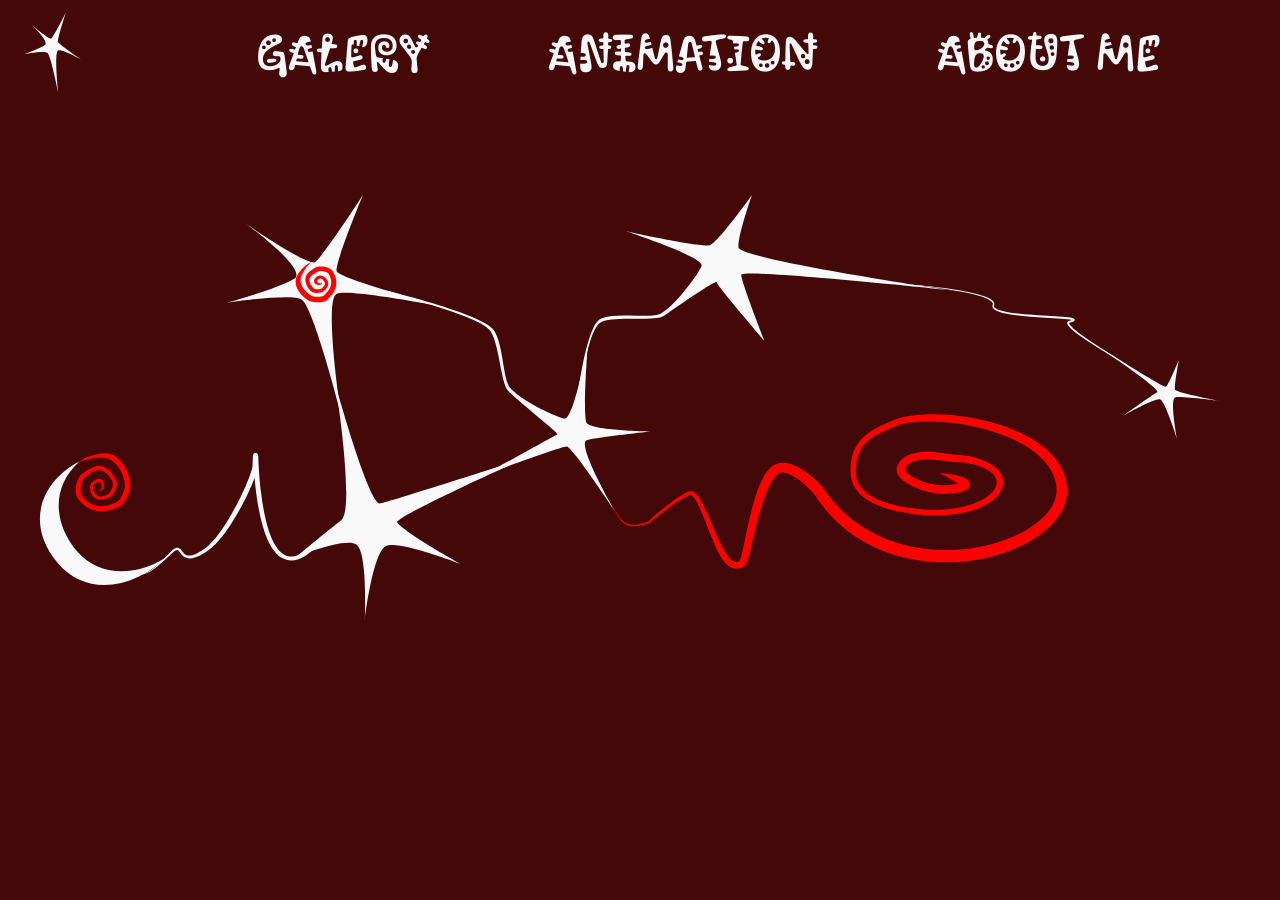
<file: index.html>
<!DOCTYPE html>
<html lang="en">
<head>
    <meta charset="UTF-8">
    <meta name="viewport" content="width=device-width, initial-scale=1.0">
    <title>Websiteseminar</title>
    <link rel="stylesheet" href="./style.css">
</head>
<body>
    <div id="überschriften">
        <a href="./index.html">
            <img src="./images/stern1.svg" alt="Home" class="stern">
        </a>
        <a href="./Galery.html">
        <p> Galery</p>
        <a href="./animation_page/animation.html"> 
            <p>Animation</p>
        </a>
        </a>
        <a href="./aboutme.html">
        <p>About me</p>
        </a>
    </div>
    <div id="home">
        <img src="./images/Home2.svg" alt="Bild">
    </div>

</body>
</html>
</file>
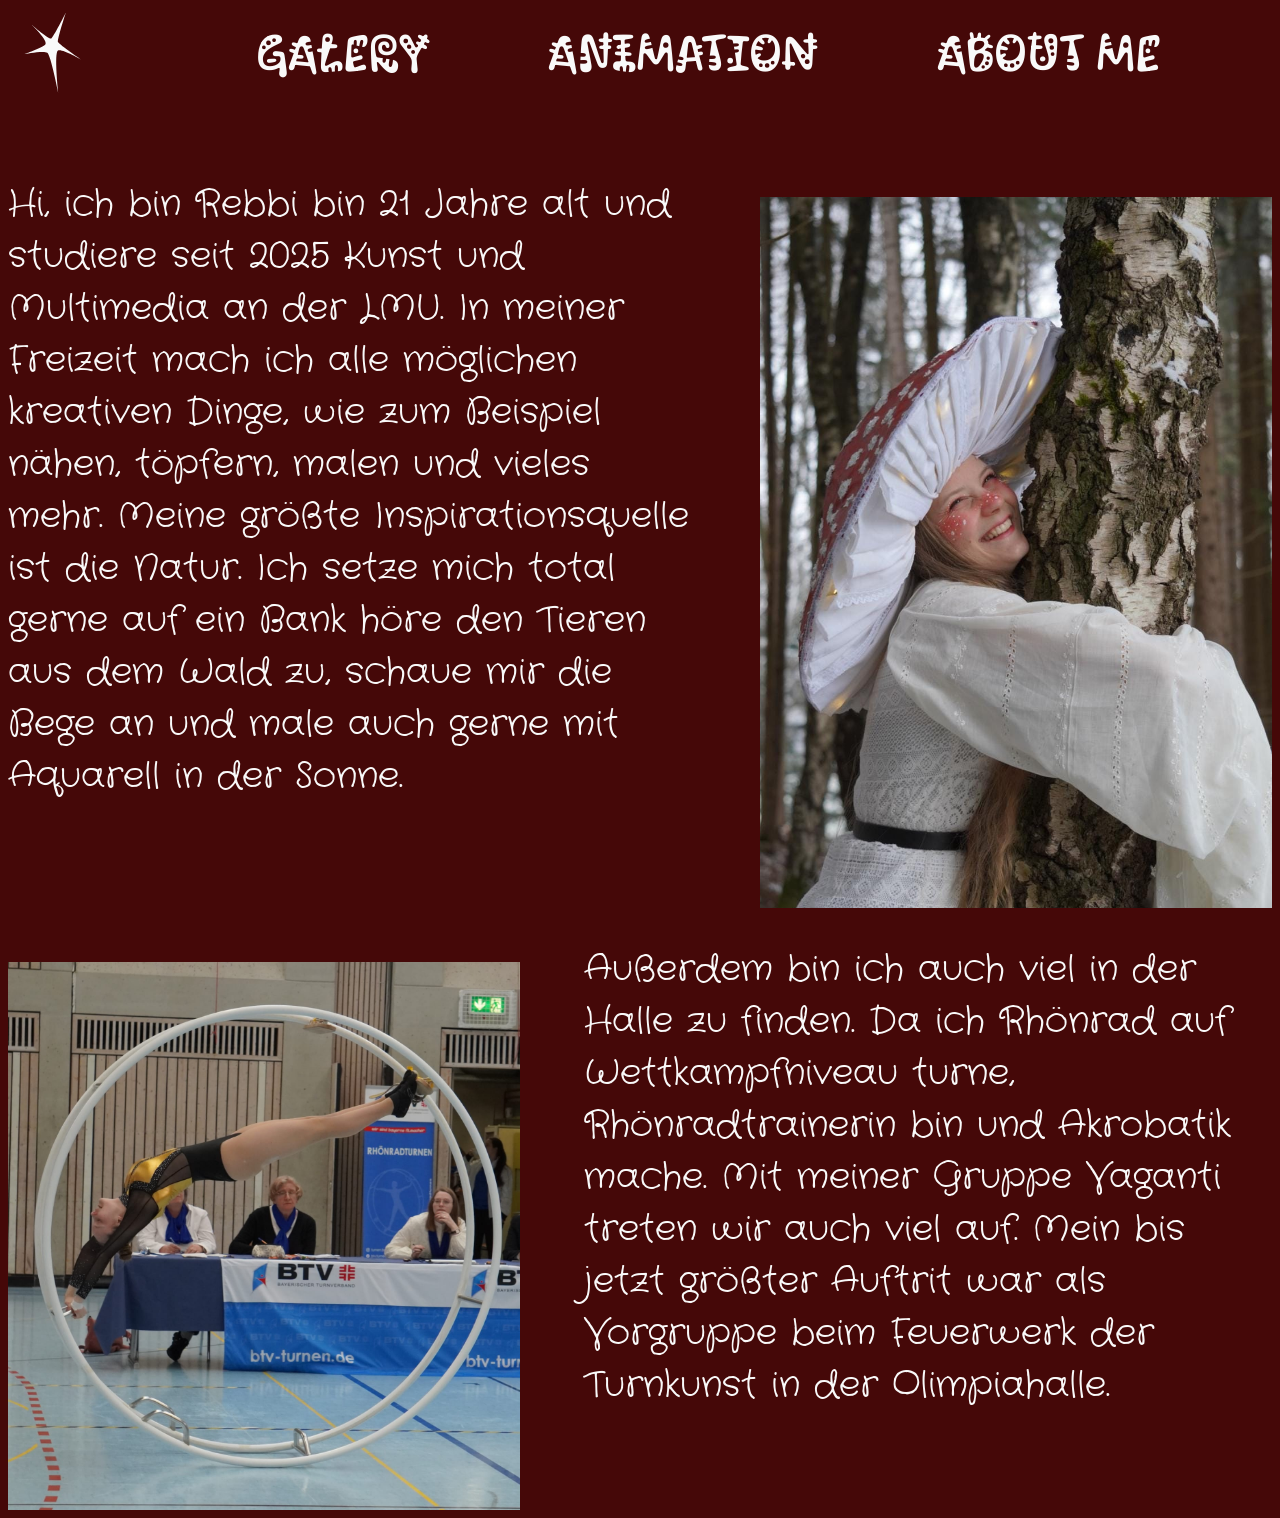
<file: aboutme.html>
<!DOCTYPE html>
<html lang="en">
<head>
    <meta charset="UTF-8">
    <meta name="viewport" content="width=device-width, initial-scale=1.0">
    <title>Websiteseminar</title>
    <link rel="stylesheet" href="./astyle.css">
</head>
<body>
    <div id="überschriften">
        <a href="./index.html">
            <img src="./images/stern1.svg" alt="Home" class="stern">
        </a>
        <a href="./Galery.html">
        <p> Galery</p>
        </a>
        <a href="./animation_page/animation.html"> 
            <p>Animation</p>
        </a>
        <a href="./aboutme.html">
        <p>About me</p>
        </a>
    </div>
    <div class ="Absatz">
        <div id="Absatz1">
        <p id="Text">
            Hi, ich bin Rebbi bin 21 Jahre alt und studiere seit 2025 Kunst und Multimedia an der LMU.
            In meiner Freizeit mach ich alle möglichen kreativen Dinge, wie zum Beispiel nähen, töpfern, malen
            und vieles mehr. Meine größte Inspirationsquelle ist die Natur. Ich setze mich total gerne auf
            ein Bank höre den Tieren aus dem Wald zu, schaue mir die Bege an und male auch gerne mit Aquarell                in der Sonne.
        </p>
        <img src="./images/Pilz.jpeg" alt="Portrait">
        </div>
    </div>
    <div class="Absatz">
        <img src="./images/rhönrad.jpeg" alt="Rhönrad">
        <p>
            Außerdem bin ich auch viel in der Halle zu finden. Da ich Rhönrad auf Wettkampfniveau turne,
            Rhönradtrainerin bin und Akrobatik mache. Mit meiner Gruppe Vaganti treten wir auch viel auf.
            Mein bis jetzt größter Auftrit war als Vorgruppe beim Feuerwerk der Turnkunst in der Olimpiahalle.
        </p>
    </div>
</body>
</html>
</file>
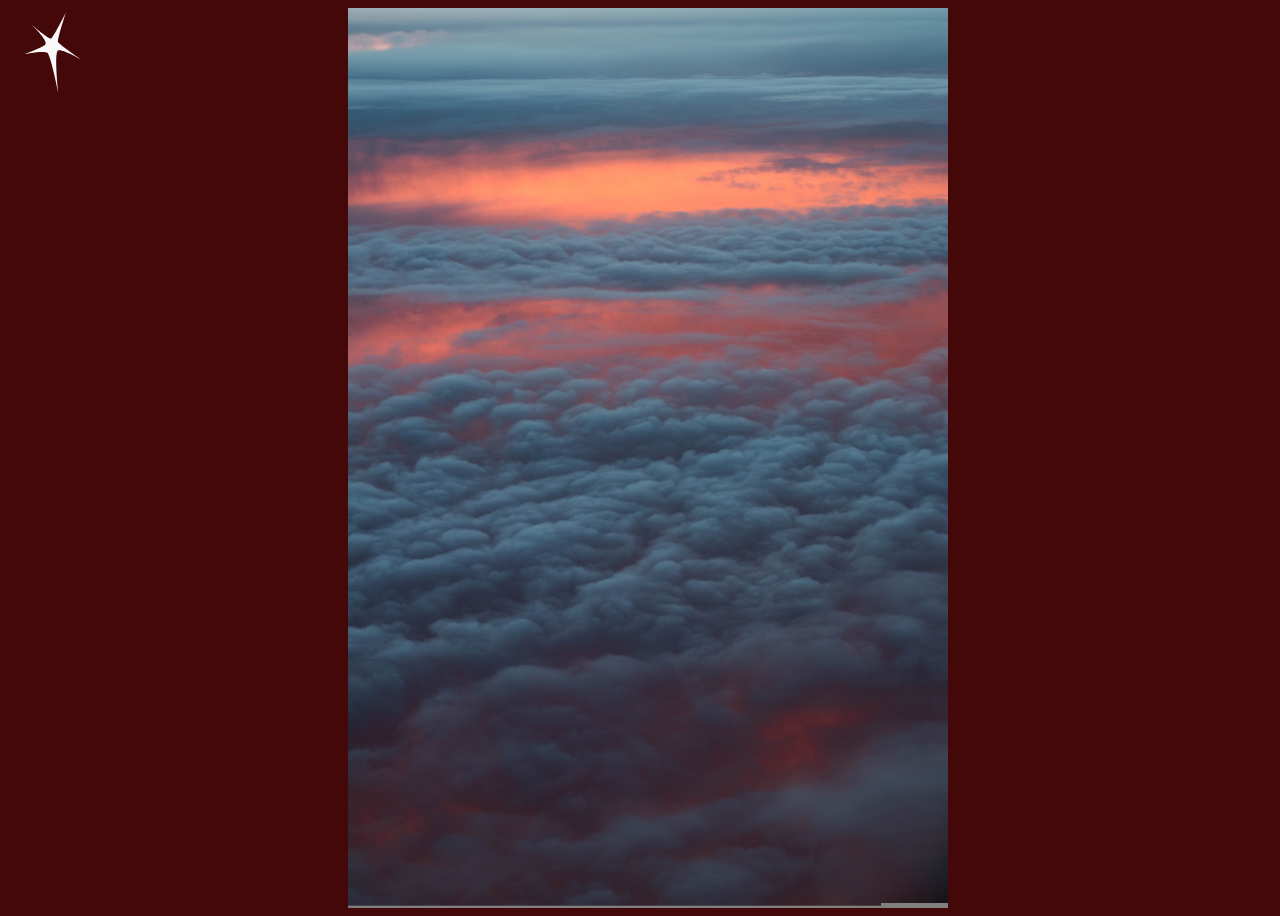
<file: animation_page/animation.html>
<!DOCTYPE html>
<html lang="en">

<head>
    <meta charset="UTF-8">
    <meta name="viewport" content="width=device-width, initial-scale=1.0">
    <title>animation</title>
    <meta name="viewport" content="width=device-width, initial-scale=1.0, maximum-scale=1.0, user-scalable=no">
<link rel="stylesheet" href="./frames.css">
</head>

<body>

    <div id="überschriften">
        <a href="../index.html">
            <img src="../images/stern1.svg" alt="Home" class="stern">
        </a>
        <!--<a href="../Galery.html">
        <p> Galery</p>
        <a href="../animation_page/animation.html"> 
            <p>Animation</p>
        </a>
        </a>
        <a href="../aboutme.html">
        <p>About me</p>
        </a>-->

    </div>
    

<div id="frame_container">


        <img id="frame" src="./frames/0.jpg" alt="animation frame">
        

    </div>

</body>

<script src="./animate_frames.js"></script>

</html>
</file>
<file: style.css>
body{
    background-color: rgb(69, 8, 8);
    cursor: url(./images/cursorl.png), auto;
}
#überschriften{
    display: flex;
    justify-content: space-between;
    align-items: flex-start;
    width: 90%;
    gap: 5vw;
    height: 10vw;
    position: fixed;
    z-index: 10;
    top: 0;
}

#überschriften img{
    display: block;
    height: auto;
    width: 10vw;
    transition: transform 0.5s ease; 
}

#überschriften p{
    margin-top: 2vh;
    font-family: myfont1;
    color: #F9F9F9 ;
    font-size: 4vw;
    text-align: right;  
      
}
#überschriften a{
    transition: transform 0.3s ease;
    cursor: url(./images/cursor.png), auto;
}

a:hover{
    transform: scale(1.1);
}
img.hover{
    transform: ;
}

a:link{
    color: #F9F9F9 ;
    text-decoration: none;
}


#home img{
    width: 98vw;
    margin-top: 18vh;
    align-items: center;
}

@font-face {
    font-family: myfont1;
    src: url(./fonts/schrift1.ttf);
}
</file>
<file: astyle.css>
body{
    background-color: rgb(69, 8, 8);
    cursor: url(./images/cursorl.png), auto;
}
#überschriften{
    display: flex;
    justify-content: space-between;
    align-items: flex-start;
    width: 90%;
    gap: 5vw;
    height: 10vw;
    position: fixed;
    z-index: 10;
    top: 0;
}

#überschriften img{
    display: block;
    height: auto;
    width: 10vw;
    transition: transform 0.5s ease;  
}

#überschriften p{
    margin-top: 2vh;
    font-family: myfont1;
    color: #F9F9F9 ;
    font-size: 4vw;
    transition: transform 0.5s ease; 

}
#überschriften a{
    transition: transform 0.3s ease;
    cursor: url(./images/cursor.png), auto;
}
a:hover{
    transform: scale(1.1);
}
a:link{
    text-decoration: none;
}

.Absatz{
    display: flex;
    justify-content:space-between;
    gap: 5vw;
}

.Absatz p {
    display:flex;
    flex-direction: column;
    font-family: CraftyGirls;
    color: #F9F9F9 ;
    font-size: 2.8vw;  
}
.Absatz img{
    margin-top: 6vh;
    width: 40vw;
}
#Absatz1{
    display: flex;
    justify-content:space-between;
    gap: 5vw;
    margin-top: 15vh; 
}

@font-face {
    font-family: myfont1;
    src: url(./fonts/schrift1.ttf);
}

@font-face {
    font-family: CraftyGirls;
    src: url(./fonts/CraftyGirls-Regular.ttf);
}
</file>
<file: animation_page/frames.css>
#überschriften{
    display: flex;
    justify-content: space-between;
    align-items: flex-start;
    width: 90%;
    gap: 5vw;
    height: 10vw;
    position: fixed;
    z-index: 10;
    top: 0;
}

#überschriften img{
    display: block;
    height: auto;
    width: 10vw;
    transition: transform 0.5s ease;
}
#überschriften a{
    transition: transform 0.3s ease;
}

a:hover{
    transform: scale(1.1);
}
a:link{
    text-decoration: none;
}

body{
    overflow: hidden;
    background-color: rgb(69, 8, 8);
}

#frame_container{


    width:100vw;
    display: flex;
    justify-content: center;
    overflow: hidden;
    


}

#frame{
    height:100vh;
}

@font-face {
    font-family: myfont1;
    src: url(../fonts/schrift1.ttf);
}
</file>
